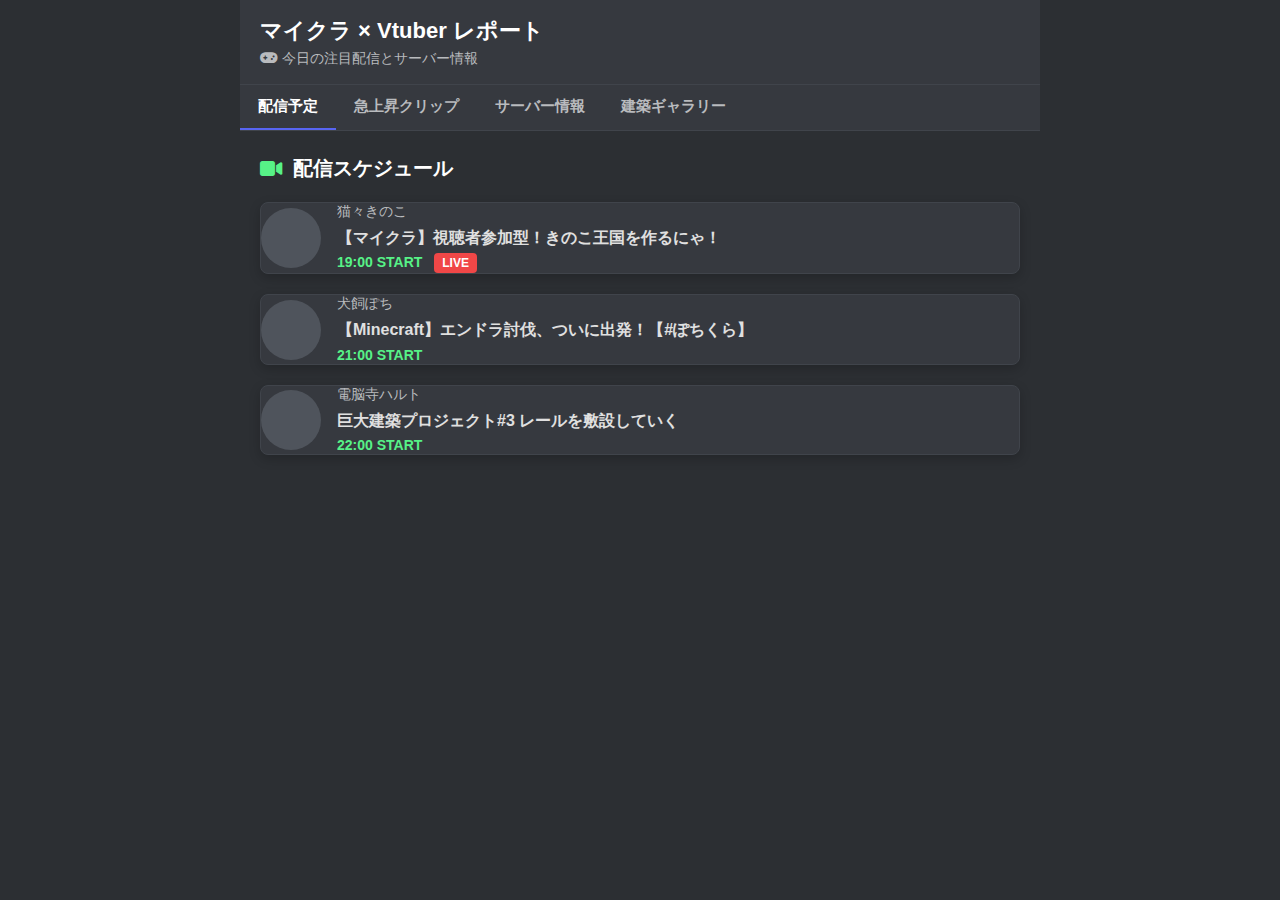
<file: data/repo02.html>
<!DOCTYPE html>
<html lang="ja">
<head>
    <meta charset="UTF-8">
    <meta name="viewport" content="width=device-width, initial-scale=1.0">
    <title>マイクラ × Vtuber レポート</title>
    <link rel="stylesheet" href="https://cdnjs.cloudflare.com/ajax/libs/font-awesome/6.4.2/css/all.min.css">
    <style>
        /* --- 全体スタイル --- */
        :root {
            --primary-color: #5865F2; /* Discordのような紫 */
            --secondary-color: #57F287; /* マイクラっぽい緑 */
            --text-color: #e0e0e0;
            --bg-color: #2c2f33; /* 暗めの背景 */
            --card-bg-color: #36393f;
            --border-color: #40444b;
            --card-shadow: 0 4px 12px rgba(0,0,0,0.2);
        }
        html, body {
            overflow-x: hidden;
            background-color: var(--bg-color);
        }
        body {
            margin: 0;
            font-family: -apple-system, BlinkMacSystemFont, "Segoe UI", Roboto, "Helvetica Neue", Arial, sans-serif;
            color: var(--text-color);
        }
        .container {
            max-width: 800px;
            margin: 0 auto;
            background-color: var(--bg-color);
            min-height: 100vh;
            display: flex;
            flex-direction: column;
        }

        /* --- ヘッダー --- */
        header {
            background-color: var(--card-bg-color);
            padding: 16px 20px;
            border-bottom: 1px solid var(--border-color);
        }
        header h1 {
            margin: 0;
            font-size: 22px;
            color: #fff;
        }
        header p {
            margin: 4px 0 0;
            color: #b9bbbe;
            font-size: 14px;
        }

        /* --- ナビゲーション --- */
        nav {
            display: flex;
            overflow-x: auto;
            background-color: var(--card-bg-color);
            border-bottom: 1px solid var(--border-color);
            position: sticky;
            top: 0;
            z-index: 1000;
            -ms-overflow-style: none;
            scrollbar-width: none;
        }
        nav::-webkit-scrollbar {
            display: none;
        }
        .nav-link {
            flex: 0 0 auto;
            padding: 12px 18px;
            text-decoration: none;
            color: #b9bbbe;
            font-weight: 600;
            font-size: 15px;
            white-space: nowrap;
            cursor: pointer;
            border-bottom: 2px solid transparent;
            transition: color 0.3s, border-bottom-color 0.3s;
        }
        .nav-link.active {
            color: #fff;
            border-bottom-color: var(--primary-color);
        }

        /* --- メインコンテンツ --- */
        main {
            flex-grow: 1;
            overflow: hidden;
        }
        .content-wrapper {
            display: flex;
            height: 100%;
            transition: transform 0.3s ease-in-out;
        }
        .content-section {
            width: 100%;
            flex-shrink: 0;
            padding: 24px 20px;
            box-sizing: border-box;
            overflow-y: auto;
        }
        .section-title {
            font-size: 20px;
            font-weight: 700;
            margin-top: 0;
            margin-bottom: 20px;
            color: #fff;
            display: flex;
            align-items: center;
        }
        .section-title i {
            margin-right: 10px;
            color: var(--secondary-color);
        }

        /* --- プレースホルダー --- */
        .placeholder-img {
            background-color: #4f545c;
            width: 100%;
            display: block;
            border-radius: 8px;
        }

        /* --- コンテンツ特有スタイル --- */
        .card {
            background-color: var(--card-bg-color);
            border-radius: 8px;
            margin-bottom: 20px;
            box-shadow: var(--card-shadow);
            overflow: hidden;
            border: 1px solid var(--border-color);
        }
        .card-content {
            padding: 16px;
        }

        /* 配信スケジュール */
        .stream-card {
            display: flex;
            align-items: center;
        }
        .stream-card .placeholder-img {
            width: 60px;
            height: 60px;
            border-radius: 50%; /* 丸アイコン */
            flex-shrink: 0;
        }
        .stream-info {
            flex-grow: 1;
            margin-left: 16px;
        }
        .stream-info .title {
            font-weight: 600;
            margin-bottom: 4px;
            line-height: 1.4;
        }
        .stream-info .channel {
            font-size: 14px;
            color: #b9bbbe;
            margin-bottom: 6px;
        }
        .stream-time {
            font-size: 14px;
            font-weight: 700;
            color: var(--secondary-color);
        }
        .live-badge {
            display: inline-block;
            background-color: #f04747;
            color: #fff;
            padding: 3px 8px;
            border-radius: 4px;
            font-size: 12px;
            font-weight: 600;
            margin-left: 8px;
        }

        /* 急上昇クリップ */
        .clip-card h3 {
            margin: 0 0 8px;
            font-size: 16px;
        }
        .clip-card p {
            margin: 0;
            font-size: 13px;
            color: #b9bbbe;
        }
        
        /* サーバー情報 */
        .server-card {
            text-align: center;
        }
        .server-card h3 {
            margin: 0 0 12px;
            font-size: 18px;
        }
        .server-card .player-icons {
            display: flex;
            justify-content: center;
            gap: -10px; /* アイコンを重ねる */
            margin-bottom: 12px;
        }
        .player-icons .placeholder-img {
            width: 40px;
            height: 40px;
            border-radius: 50%;
            border: 2px solid var(--card-bg-color);
        }
        .server-card p {
            margin: 0;
            font-size: 14px;
            line-height: 1.6;
        }

        /* 建築ギャラリー */
        .gallery-grid {
            display: grid;
            grid-template-columns: 1fr 1fr;
            gap: 12px;
        }
        .gallery-card p {
            margin: 0;
            font-size: 13px;
            font-weight: 600;
            white-space: nowrap;
            overflow: hidden;
            text-overflow: ellipsis;
        }

    </style>
</head>
<body>
    <div class="container">
        <header>
            <h1>マイクラ × Vtuber レポート</h1>
            <p><i class="fa-solid fa-gamepad"></i> 今日の注目配信とサーバー情報</p>
        </header>

        <nav>
            <a class="nav-link active" data-index="0">配信予定</a>
            <a class="nav-link" data-index="1">急上昇クリップ</a>
            <a class="nav-link" data-index="2">サーバー情報</a>
            <a class="nav-link" data-index="3">建築ギャラリー</a>
        </nav>

        <main>
            <div class="content-wrapper">
                <section class="content-section">
                    <h2 class="section-title"><i class="fa-solid fa-video"></i> 配信スケジュール</h2>
                    <div class="card stream-card">
                        <div class="placeholder-img"></div>
                        <div class="stream-info">
                            <div class="channel">猫々きのこ</div>
                            <div class="title">【マイクラ】視聴者参加型！きのこ王国を作るにゃ！</div>
                            <span class="stream-time">19:00 START <span class="live-badge">LIVE</span></span>
                        </div>
                    </div>
                    <div class="card stream-card">
                        <div class="placeholder-img"></div>
                        <div class="stream-info">
                            <div class="channel">犬飼ぽち</div>
                            <div class="title">【Minecraft】エンドラ討伐、ついに出発！【#ぽちくら】</div>
                             <span class="stream-time">21:00 START</span>
                        </div>
                    </div>
                     <div class="card stream-card">
                        <div class="placeholder-img"></div>
                        <div class="stream-info">
                            <div class="channel">電脳寺ハルト</div>
                            <div class="title">巨大建築プロジェクト#3 レールを敷設していく</div>
                             <span class="stream-time">22:00 START</span>
                        </div>
                    </div>
                </section>

                <section class="content-section">
                    <h2 class="section-title"><i class="fa-solid fa-arrow-trend-up"></i> 急上昇クリップ</h2>
                    <div class="card clip-card">
                        <div class="placeholder-img" style="height: 180px;"></div>
                        <div class="card-content">
                            <h3>まさかの結末！ダイヤ探しで起きた奇跡</h3>
                            <p>犬飼ぽち / 12万回視聴</p>
                        </div>
                    </div>
                    <div class="card clip-card">
                        <div class="placeholder-img" style="height: 180px;"></div>
                        <div class="card-content">
                            <h3>【神回】天才的な回路で煽り装置を作るハルト</h3>
                            <p>電脳寺ハルト / 9.8万回視聴</p>
                        </div>
                    </div>
                </section>

                <section class="content-section">
                    <h2 class="section-title"><i class="fa-solid fa-server"></i> V鯖（Vtuberサーバー）瓦版</h2>
                    <div class="card server-card">
                         <div class="card-content">
                             <h3>きのこ王国、城下町が拡大中！</h3>
                             <div class="player-icons">
                                <div class="placeholder-img"></div>
                                <div class="placeholder-img"></div>
                                <div class="placeholder-img"></div>
                                <div class="placeholder-img"></div>
                             </div>
                            <p>きのこ王国の城下町エリアに新しい住民が続々参加！ぽちさん設計のパン屋がオープンし、ハルトさんが自動収穫機を建設。今後の発展から目が離せない！</p>
                        </div>
                    </div>
                </section>

                <section class="content-section">
                    <h2 class="section-title"><i class="fa-solid fa-cubes"></i> 神建築ギャラリー</h2>
                    <div class="gallery-grid">
                        <div class="card gallery-card">
                            <div class="placeholder-img" style="height: 120px;"></div>
                            <div class="card-content">
                                <p>天空の城</p>
                            </div>
                        </div>
                        <div class="card gallery-card">
                            <div class="placeholder-img" style="height: 120px;"></div>
                            <div class="card-content">
                                <p>海底神殿</p>
                            </div>
                        </div>
                        <div class="card gallery-card">
                            <div class="placeholder-img" style="height: 120px;"></div>
                            <div class="card-content">
                                <p>和風城下町</p>
                            </div>
                        </div>
                        <div class="card gallery-card">
                            <div class="placeholder-img" style="height: 120px;"></div>
                            <div class="card-content">
                                <p>自動仕分け倉庫</p>
                            </div>
                        </div>
                    </div>
                </section>

            </div>
        </main>
    </div>
    
    <script>
        // このスクリプトは前のコードと全く同じです
        document.addEventListener('DOMContentLoaded', function () {
            const navLinks = document.querySelectorAll('.nav-link');
            const contentWrapper = document.querySelector('.content-wrapper');
            const sections = document.querySelectorAll('.content-section');
            let currentIndex = 0;
            let touchStartX = 0;
            let touchEndX = 0;

            function updateContent(index) {
                navLinks.forEach(link => link.classList.remove('active'));
                const activeLink = document.querySelector(`.nav-link[data-index="${index}"]`);
                if (activeLink) {
                    activeLink.classList.add('active');
                    activeLink.scrollIntoView({ behavior: 'smooth', block: 'nearest', inline: 'center' });
                }
                contentWrapper.style.transform = `translateX(-${index * 100}%)`;
                currentIndex = index;
            }

            navLinks.forEach(link => {
                link.addEventListener('click', () => {
                    const index = parseInt(link.dataset.index, 10);
                    updateContent(index);
                });
            });

            contentWrapper.addEventListener('touchstart', e => {
                touchStartX = e.changedTouches[0].screenX;
            }, { passive: true });

            contentWrapper.addEventListener('touchend', e => {
                touchEndX = e.changedTouches[0].screenX;
                handleSwipe();
            });

            function handleSwipe() {
                const swipeThreshold = 50;
                const diffX = touchEndX - touchStartX;
                if (Math.abs(diffX) > swipeThreshold) {
                    if (diffX < 0 && currentIndex < sections.length - 1) {
                        currentIndex++;
                    } else if (diffX > 0 && currentIndex > 0) {
                        currentIndex--;
                    }
                    updateContent(currentIndex);
                }
            }
            updateContent(0);
        });
    </script>
</body>
</html>
</file>
